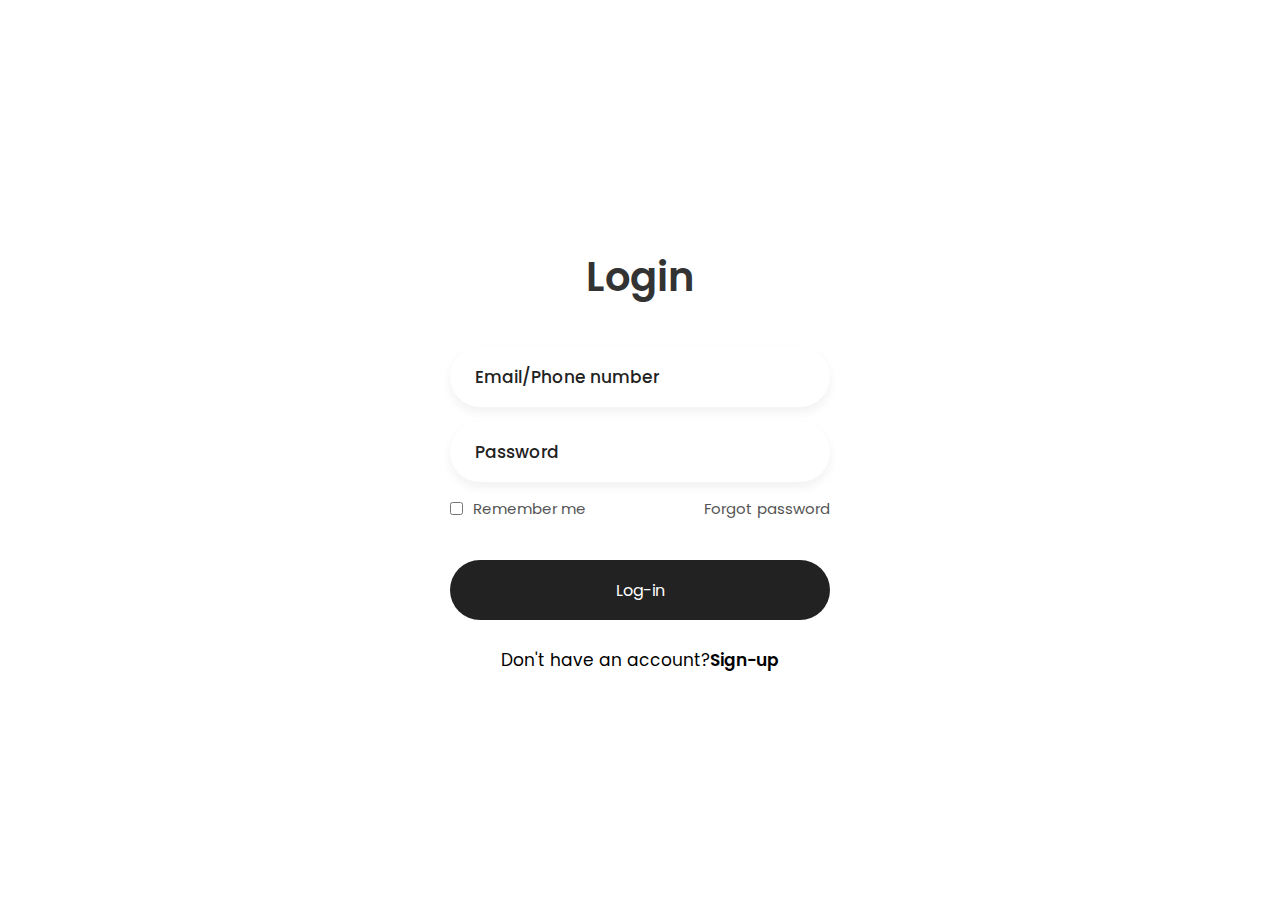
<file: log-in.html>
<!DOCTYPE html>
<html lang="en">
<head>
    <meta charset="UTF-8">
    <meta name="viewport" content="width=device-width, initial-scale=1.0">
    <link rel="stylesheet" href="login.css">
    <title>Log-in page</title>
</head>
<body>
    <div class="login-box">
        <div class="login-head">
            <h2>Login</h2>
        </div>
        <div class="input-box">
            <input type="text" class="field" placeholder="Email/Phone number" autocomplete="off" required>
        </div>
        <div class="input-box">
            <input type="password" class="field" placeholder="Password" autocomplete="off" required>
        </div>
        <div class="forgot">
            <section>
                <input type="checkbox" id="check">
                <label for="check">Remember me</label>
            </section>
            <section>
                <a href="#">Forgot password</a>
            </section>
        </div>
        <div class="sub">
            <button class="subbtn" id="btn"></button>
            <label for="btn">Log-in</label>
        </div>
        <div class="link">
            <p>Don't have an account?<a href="#">Sign-up</a></p>
        </div>
    </div>
</body>
</html>
</file>
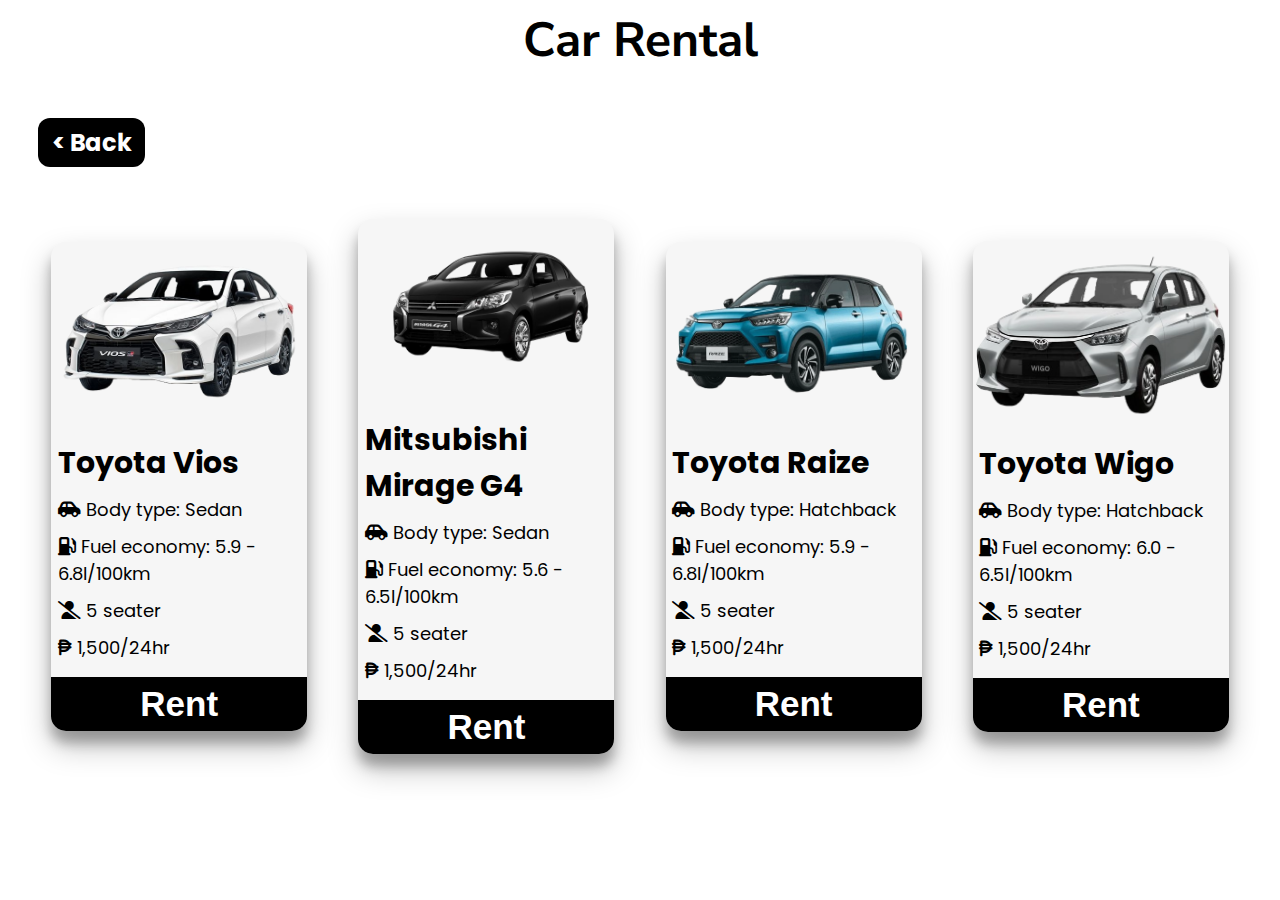
<file: page2.html>
<!DOCTYPE html>
<html lang="en">
<head>
    <meta charset="UTF-8">
    <meta name="viewport" content="width=device-width, initial-scale=1.0">
    <link rel="stylesheet" href="pagestyle.css">
    <link rel="stylesheet" href="https://cdnjs.cloudflare.com/ajax/libs/font-awesome/6.7.1/css/all.min.css"/>
    <title>Sedan & Hatchback</title>
</head>
<body>
    <div class="logo">
        <h2>Car Rental</h2>
    </div>
    <div class="back">
        <button><a href="index.html">&lt; Back</a></button>
    </div>

    <div class="wrap">
        <div class="card">
            <div class="img">
                <img src="img/vios.png" alt="">
            </div>
            <div class="info">
                <h4>Toyota Vios</h4>
                <p><i class="fa-solid fa-car-side"></i> Body type: Sedan</p>
                <p><i class="fa-solid fa-gas-pump"></i> Fuel economy: 5.9 - 6.8l/100km</p>
                <!-- <img width="20" height="20" src="https://img.icons8.com/ios-filled/50/car-seat.png"/> -->
                <p><i class="fa-solid fa-user-slash"></i> 5 seater</p>
                <p><i class="fa-solid fa-peso-sign"></i> 1,500/24hr</p>
            </div>
            <div class="over">
                <button class="rent">Rent</button>
            </div>
        </div>


    
        <div class="card">
            <div class="img">
                <img src="img/mirage.png" alt="">
                 
            </div>
            <div class="info">
                <h4>Mitsubishi Mirage G4</h4>
                <p><i class="fa-solid fa-car-side"></i> Body type: Sedan</p>
                <p><i class="fa-solid fa-gas-pump"></i> Fuel economy: 5.6 - 6.5l/100km</p>
                <!-- <img width="20" height="20" src="https://img.icons8.com/ios-filled/50/car-seat.png"/> -->
                <p><i class="fa-solid fa-user-slash"></i> 5 seater</p>
                <p><i class="fa-solid fa-peso-sign"></i> 1,500/24hr</p>
            </div>
            <div class="over">
                <button class="rent">Rent</button>
              </div>
        </div>
    
        <div class="card">
            <div class="img">
                <img src="img/raize.png" alt="">
                
            </div>
            <div class="info">
                <h4>Toyota Raize</h4>
                <p><i class="fa-solid fa-car-side"></i> Body type: Hatchback</p>
                <p><i class="fa-solid fa-gas-pump"></i> Fuel economy: 5.9 - 6.8l/100km</p>
                <!-- <img width="20" height="20" src="https://img.icons8.com/ios-filled/50/car-seat.png"/> -->
                <p><i class="fa-solid fa-user-slash"></i> 5 seater</p>
                <p><i class="fa-solid fa-peso-sign"></i> 1,500/24hr</p>
            </div>
            <div class="over">
                <button class="rent">Rent</button>
            </div>
        </div>

        <div class="card">
            <div class="img">
                <img src="img/Wigo2.png" alt="">
            </div>
            <div class="info">
                <h4>Toyota Wigo</h4>
                <p><i class="fa-solid fa-car-side"></i> Body type: Hatchback</p>
                <p><i class="fa-solid fa-gas-pump"></i> Fuel economy: 6.0 - 6.5l/100km</p>
                <!-- <img width="20" height="20" src="https://img.icons8.com/ios-filled/50/car-seat.png"/> -->
                <p><i class="fa-solid fa-user-slash"></i> 5 seater</p>
                <p><i class="fa-solid fa-peso-sign"></i> 1,500/24hr</p>
            </div>
            <div class="over">
                <button class="rent">Rent</button>
            </div>
        </div>
    
    </div>

</body>
</html>
</file>
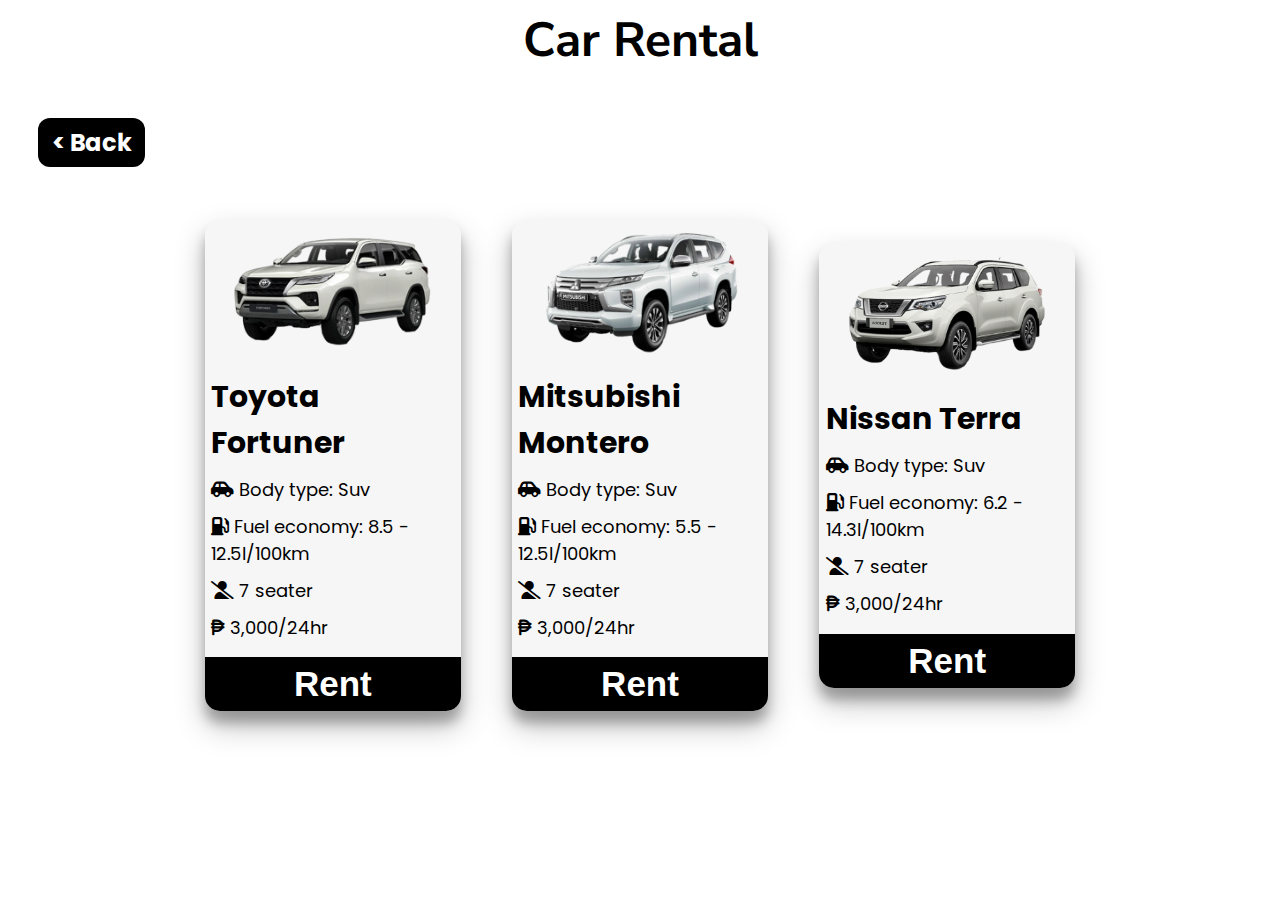
<file: page4.html>
<!DOCTYPE html>
<html lang="en">
<head>
    <meta charset="UTF-8">
    <meta name="viewport" content="width=device-width, initial-scale=1.0">
    <link rel="stylesheet" href="pagestyle.css">
    <link rel="stylesheet" href="https://cdnjs.cloudflare.com/ajax/libs/font-awesome/6.7.1/css/all.min.css"/>
    <title>Suv</title>
</head>
<body>
    <div class="logo">
        <h2>Car Rental</h2>
    </div>
    <div class="back">
        <button><a href="index.html">&lt; Back</a></button>
    </div>

    <div class="wrap">
        <div class="card">
            <div class="img">
                <img src="img/fortuner.png" alt="">
            </div>
            <div class="info">
                <h4>Toyota Fortuner</h4>
                <p><i class="fa-solid fa-car-side"></i> Body type: Suv</p>
                <p><i class="fa-solid fa-gas-pump"></i> Fuel economy: 8.5 - 12.5l/100km</p>
                <!-- <img width="20" height="20" src="https://img.icons8.com/ios-filled/50/car-seat.png"/> -->
                <p><i class="fa-solid fa-user-slash"></i> 7 seater</p>
                <p><i class="fa-solid fa-peso-sign"></i> 3,000/24hr</p>
            </div>
            <div class="over">
                <button class="rent">Rent</button>
            </div>
        </div>


    
        <div class="card">
            <div class="img">
                <img src="img/monty.png" alt="">
                 
            </div>
            <div class="info">
                <h4>Mitsubishi Montero</h4>
                <p><i class="fa-solid fa-car-side"></i> Body type: Suv</p>
                <p><i class="fa-solid fa-gas-pump"></i> Fuel economy: 5.5 - 12.5l/100km</p>
                <!-- <img width="20" height="20" src="https://img.icons8.com/ios-filled/50/car-seat.png"/> -->
                <p><i class="fa-solid fa-user-slash"></i> 7 seater</p>
                <p><i class="fa-solid fa-peso-sign"></i> 3,000/24hr</p>
            </div>
            <div class="over">
                <button class="rent">Rent</button>
              </div>
        </div>
    
        <div class="card">
            <div class="img">
                <img src="img/terra.png" alt="">
                
            </div>
            <div class="info">
                <h4>Nissan Terra</h4>
                <p><i class="fa-solid fa-car-side"></i> Body type: Suv</p>
                <p><i class="fa-solid fa-gas-pump"></i> Fuel economy: 6.2 - 14.3l/100km</p>
                <!-- <img width="20" height="20" src="https://img.icons8.com/ios-filled/50/car-seat.png"/> -->
                <p><i class="fa-solid fa-user-slash"></i> 7 seater</p>
                <p><i class="fa-solid fa-peso-sign"></i> 3,000/24hr</p>
            </div>
            <div class="over">
                <button class="rent">Rent</button>
            </div>
        </div>    
    </div>

</body>
</html>
</file>
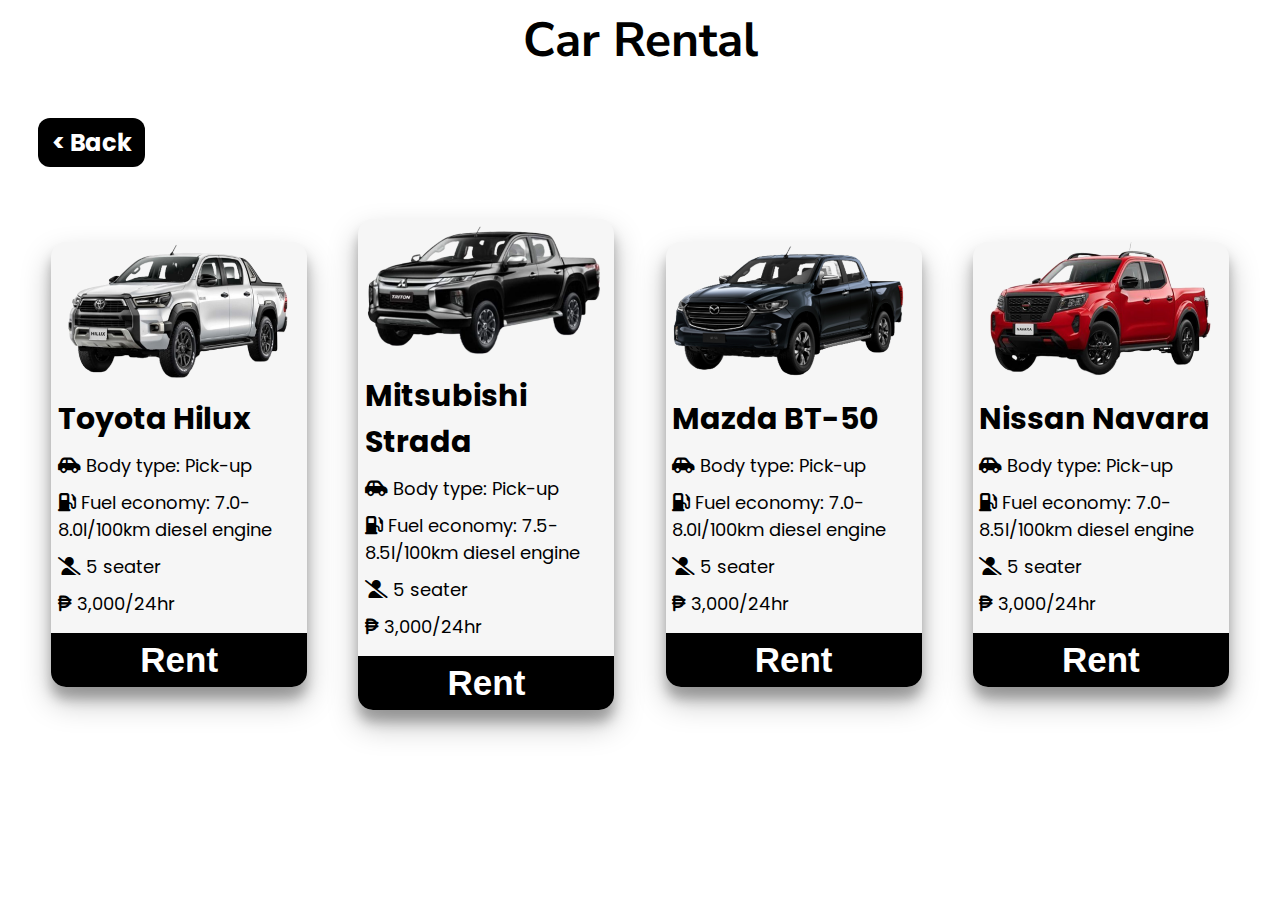
<file: page5.html>
<!DOCTYPE html>
<html lang="en">
<head>
    <meta charset="UTF-8">
    <meta name="viewport" content="width=device-width, initial-scale=1.0">
    <link rel="stylesheet" href="pagestyle.css">
    <link rel="stylesheet" href="https://cdnjs.cloudflare.com/ajax/libs/font-awesome/6.7.1/css/all.min.css"/>
    <title>Pick-up</title>
</head>
<body>
    <div class="logo">
        <h2>Car Rental</h2>
    </div>
    <div class="back">
        <button><a href="index.html">&lt; Back</a></button>
    </div>

    <div class="wrap">
        <div class="card">
            <div class="img">
                <img src="img/hilux.png" alt="">
            </div>
            <div class="info">
                <h4>Toyota Hilux</h4>
                <p><i class="fa-solid fa-car-side"></i> Body type: Pick-up</p>
                <p><i class="fa-solid fa-gas-pump"></i> Fuel economy: 7.0-8.0l/100km diesel engine</p>
                <!-- <img width="20" height="20" src="https://img.icons8.com/ios-filled/50/car-seat.png"/> -->
                <p><i class="fa-solid fa-user-slash"></i> 5 seater</p>
                <p><i class="fa-solid fa-peso-sign"></i> 3,000/24hr</p>
            </div>
            <div class="over">
                <button class="rent">Rent</button>
            </div>
        </div>


    
        <div class="card">
            <div class="img">
                <img src="img/strada.png" alt="">
                 
            </div>
            <div class="info">
                <h4>Mitsubishi Strada</h4>
                <p><i class="fa-solid fa-car-side"></i> Body type: Pick-up</p>
                <p><i class="fa-solid fa-gas-pump"></i> Fuel economy: 7.5-8.5l/100km diesel engine</p>
                <!-- <img width="20" height="20" src="https://img.icons8.com/ios-filled/50/car-seat.png"/> -->
                <p><i class="fa-solid fa-user-slash"></i> 5 seater</p>
                <p><i class="fa-solid fa-peso-sign"></i> 3,000/24hr</p>
            </div>
            <div class="over">
                <button class="rent">Rent</button>
              </div>
        </div>
    
        <div class="card">
            <div class="img">
                <img src="img/bt50.png" alt="">
                
            </div>
            <div class="info">
                <h4>Mazda BT-50</h4>
                <p><i class="fa-solid fa-car-side"></i> Body type: Pick-up</p>
                <p><i class="fa-solid fa-gas-pump"></i> Fuel economy: 7.0-8.0l/100km diesel engine</p>
                <!-- <img width="20" height="20" src="https://img.icons8.com/ios-filled/50/car-seat.png"/> -->
                <p><i class="fa-solid fa-user-slash"></i> 5 seater</p>
                <p><i class="fa-solid fa-peso-sign"></i> 3,000/24hr</p>
            </div>
            <div class="over">
                <button class="rent">Rent</button>
            </div>
        </div>

        <div class="card">
            <div class="img">
                <img src="img/navara.png" alt="">
            </div>
            <div class="info">
                <h4>Nissan Navara</h4>
                <p><i class="fa-solid fa-car-side"></i> Body type: Pick-up</p>
                <p><i class="fa-solid fa-gas-pump"></i> Fuel economy: 7.0-8.5l/100km diesel engine</p>
                <!-- <img width="20" height="20" src="https://img.icons8.com/ios-filled/50/car-seat.png"/> -->
                <p><i class="fa-solid fa-user-slash"></i> 5 seater</p>
                <p><i class="fa-solid fa-peso-sign"></i> 3,000/24hr</p>
            </div>
            <div class="over">
                <button class="rent">Rent</button>
            </div>
        </div>
    
    </div>

</body>
</html>
</file>
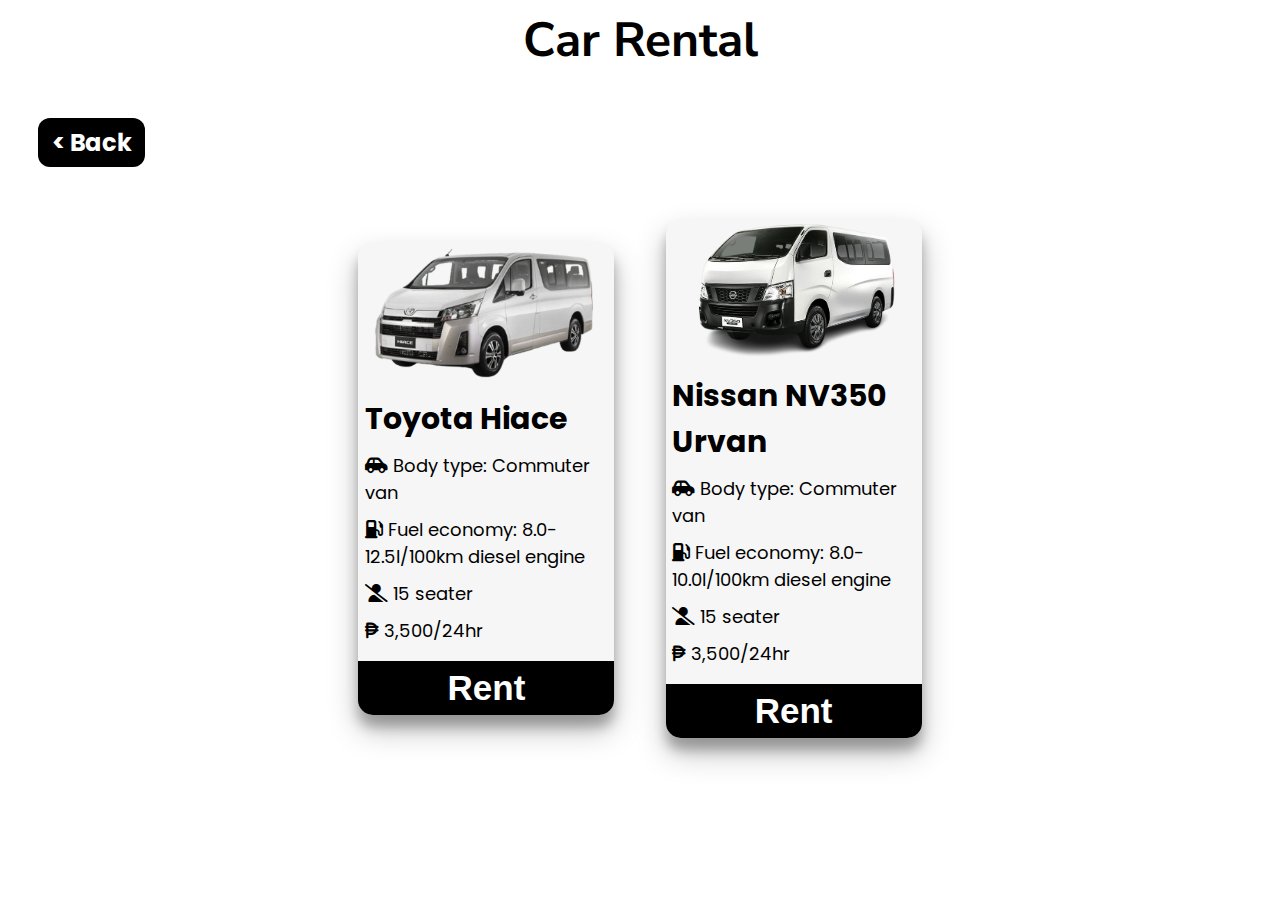
<file: page6.html>
<!DOCTYPE html>
<html lang="en">
<head>
    <meta charset="UTF-8">
    <meta name="viewport" content="width=device-width, initial-scale=1.0">
    <link rel="stylesheet" href="pagestyle.css">
    <link rel="stylesheet" href="https://cdnjs.cloudflare.com/ajax/libs/font-awesome/6.7.1/css/all.min.css"/>
    <title>Van</title>
</head>
<body>
    <div class="logo">
        <h2>Car Rental</h2>
    </div>
    <div class="back">
        <button><a href="index.html">&lt; Back</a></button>
    </div>

    <div class="wrap">
        <div class="card">
            <div class="img">
                <img src="img/hiace.png" alt="">
            </div>
            <div class="info">
                <h4>Toyota Hiace</h4>
                <p><i class="fa-solid fa-car-side"></i> Body type: Commuter van</p>
                <p><i class="fa-solid fa-gas-pump"></i> Fuel economy: 8.0-12.5l/100km diesel engine</p>
                <!-- <img width="20" height="20" src="https://img.icons8.com/ios-filled/50/car-seat.png"/> -->
                <p><i class="fa-solid fa-user-slash"></i> 15 seater</p>
                <p><i class="fa-solid fa-peso-sign"></i> 3,500/24hr</p>
            </div>
            <div class="over">
                <button class="rent">Rent</button>
            </div>
        </div>

        <div class="card">
            <div class="img">
                <img src="img/urvan.png" alt="">
                 
            </div>
            <div class="info">
                <h4>Nissan NV350 Urvan</h4>
                <p><i class="fa-solid fa-car-side"></i> Body type: Commuter van</p>
                <p><i class="fa-solid fa-gas-pump"></i> Fuel economy: 8.0-10.0l/100km diesel engine</p>
                <!-- <img width="20" height="20" src="https://img.icons8.com/ios-filled/50/car-seat.png"/> -->
                <p><i class="fa-solid fa-user-slash"></i> 15 seater</p>
                <p><i class="fa-solid fa-peso-sign"></i> 3,500/24hr</p>
            </div>
            <div class="over">
                <button class="rent">Rent</button>
              </div>
        </div>
    </div>

</body>
</html>
</file>
<file: login.css>
@import url('https://fonts.googleapis.com/css2?family=Nunito+Sans:ital,opsz,wght@0,6..12,200..1000;1,6..12,200..1000&display=swap');
@import url('https://fonts.googleapis.com/css2?family=Nunito+Sans:ital,opsz,wght@0,6..12,200..1000;1,6..12,200..1000&family=Poppins:ital,wght@0,100;0,200;0,300;0,400;0,500;0,600;0,700;0,800;0,900;1,100;1,200;1,300;1,400;1,500;1,600;1,700;1,800;1,900&display=swap');

*{
    margin: 0;
    padding: 0;
    box-sizing: border-box;
    font-family: 'Poppins',sans-serif;
}
body{
    display: flex;
    justify-content: center;
    align-items: center;
    min-height: 100vh;
    background: #ffffff;
}
.login-box{
    display: flex;
    justify-content: center;
    flex-direction: column;
    width: 440px;
    height: 480px;
    padding: 30px;
}
.login-head{
    text-align: center;
    margin: 20px 0 40px 0;
}
.login-head h2{
    color: #333;
    font-size: 40px;
    font-weight: 600;
}
.input-box .field{
    width: 100%;
    height: 60px;
    font-size: 17px;
    padding: 0 25px;
    margin-bottom: 15px;
    border-radius: 30px;
    border: none;
    box-shadow: 0px 5px 10px 1px rgba(0,0,0, 0.05);
    outline: none;
    transition: .3s;
}
::placeholder{
    font-weight: 500;
    color: #222;
}
.field:focus{
    width: 105%;
}
.forgot{
    display: flex;
    justify-content: space-between;
    margin-bottom: 40px;
}
section{
    display: flex;
    align-items: center;
    font-size: 15px;
    color: #555;
}
#check{
    margin-right: 10px;
}
a{
    text-decoration: none;
}
a:hover{
    text-decoration: underline;
}
section a{
    color: #555;
}
.sub{
    position: relative;
}
.subbtn{
    width: 100%;
    height: 60px;
    background: #222;
    border: none;
    border-radius: 30px;
    cursor: pointer;
    transition: .3s;
}
.sub label{
    position: absolute;
    top: 45%;
    left: 50%;
    color: #fff;
    -webkit-transform: translate(-50%, -50%);
    -ms-transform: translate(-50%, -50%);
    transform: translate(-50%, -50%);
    cursor: pointer;
}
.subbtn:hover{
    background: #000;
    transform: scale(1.05,1);
}
.link{
    text-align: center;
    font-size: 17px;
    margin-top: 20px;
}
.link a{
    color: #000;
    font-weight: 600;
}
</file>
<file: pagestyle.css>
@import url('https://fonts.googleapis.com/css2?family=Nunito+Sans:ital,opsz,wght@0,6..12,200..1000;1,6..12,200..1000&display=swap');
@import url('https://fonts.googleapis.com/css2?family=Nunito+Sans:ital,opsz,wght@0,6..12,200..1000;1,6..12,200..1000&family=Poppins:ital,wght@0,100;0,200;0,300;0,400;0,500;0,600;0,700;0,800;0,900;1,100;1,200;1,300;1,400;1,500;1,600;1,700;1,800;1,900&display=swap');

*{
    margin: 0;
    padding: 0;
    box-sizing: border-box;
    max-width: 100%;
}
body{
    width: 100%;
    max-width: 100%;
    height: auto;
    background-color: #ffffff;
    margin: 0;
    overflow-x: hidden;
}

.logo{
    font-family: 'Nunito Sans';
    font-size: 2rem;
    font-weight: 700;
    display: flex;
    justify-content: center;
    align-items: center;
    text-align: center;
    padding: 7px 0px;
}

.back button{
    border: none;
    padding: 7px 14px;
    background-color: black;
    margin: 3%;
    border-radius: 12px;
    transition: transform 0.5s ease;
}
.back button:hover{
    transform: scale(1.1);
}

.back a{
    text-decoration: none;
    color: #ffffff;
    font-family: 'Poppins';
    font-weight: 700;
    font-size: 1.5rem;
}

.wrap{
    display: flex;
    flex-wrap: wrap;
    justify-content: center;
    align-items: center;
    width: 100%;
    margin: 5% 0%;
    margin-top: -1%;
}

.card{
    display: flex;
    flex-direction: column;
    margin: 2%;
    justify-content: space-evenly;
    box-sizing: border-box;
    background-color: #f6f6f6;
    border-radius: 15px;
    width: 20%;
    height: 120%;
    box-shadow: 0px 15px 30px rgba(0, 0, 0, 0.25), 0 12px 12px rgba(0, 0, 0, 0.25);
    transition: .5s ease;
}
.card:hover{
    box-shadow: 0 3px 6px rgba(0, 0, 0, 0.16), 0 3px 3px rgba(0, 0, 0, 0.23);
    transform: translate(0px, -10px);
}
.info{
    font-family: 'Poppins';
    margin: 2.5%;
}
.info h4{
    font-size: 30px;
    font-weight: 700;
    margin-bottom: 10px;
}
.info p{
    font-size: 18px;
    font-weight: 400;
    margin-bottom: 10px;  
}
.over .rent{
    display: block;
    margin: 0 auto;
    text-align: center;
    background-color: black;
    color: #ffffff;
    width: 100%;
    font-size: 35px;
    font-weight: 700;
    padding: 7px 15px;
    border: none;
    cursor: pointer;
    border-bottom-right-radius: 15px;
    border-bottom-left-radius: 15px;
    transition: all .5s;
}
.over .rent:hover{
    background-color: grey;
}
</file>
